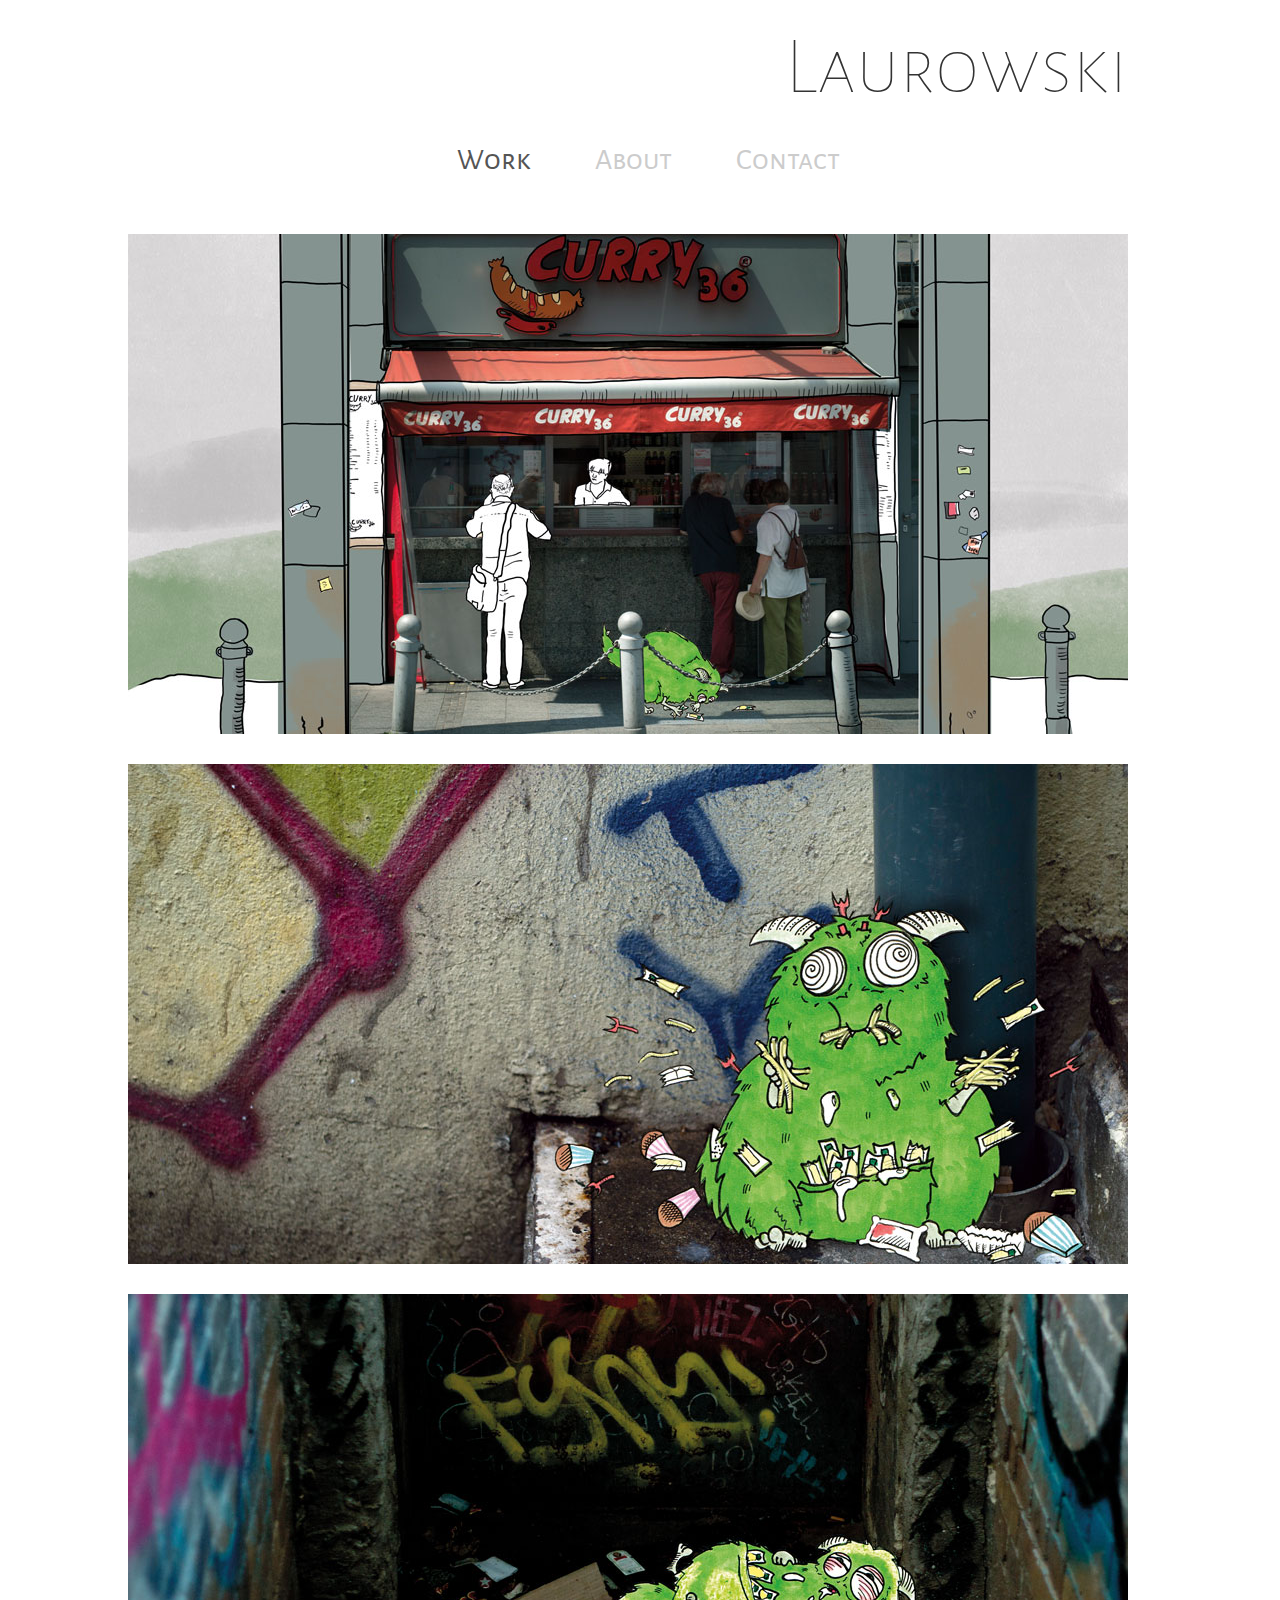
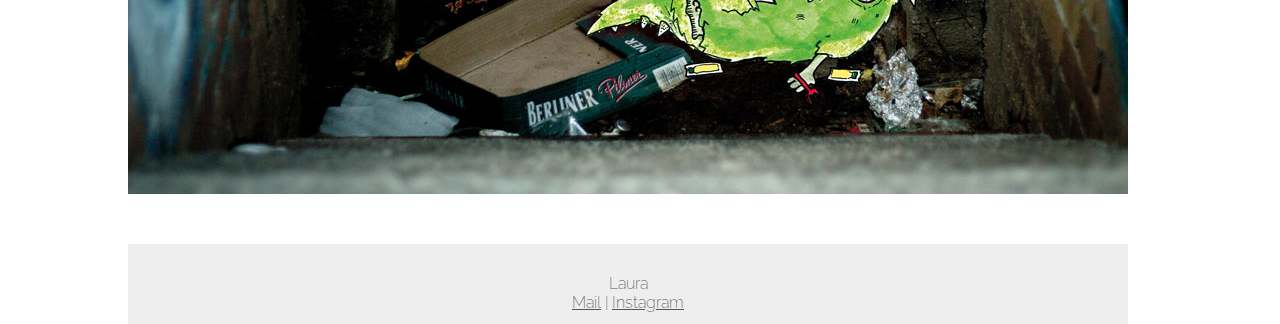
<file: index.html>
<html>
<head>
  <title>LAUROWSKI</title>
  <meta charset="utf-8"/>
  <link rel="stylesheet" type="text/css" href="css/main.css">
</head>

<body>
  <div class="body">
      <div class="wrapper">

        <div class="row">
          <div class="titel">Laurowski</div>
        </div>

        <nav class="navi">
          <ul>
            <li><a href="index.html" id="markiert">Work</a></li>
            <li><a href="about.html">About</a></li>
            <li><a href="contact.html">Contact</a></li>
          </ul>
        </nav>

        <div class="content">
          <img src="images/03_Pommesmonster.jpg" class="work_img">
          <img src="images/06_Pommesmonster.jpg" class="work_img">
          <img src="images/09_Pommesmonster.jpg" class="work_img">
        </div>

        <div class="footer">
          Laura<br />
          <a href="mailto:s0554642@htw-berlin.de">Mail</a> | <a href="http://instagram.com/laurovskaya" target="_blank">Instagram</a>
        </div>
      </div>
  </div>

</body>
</html>
</file>
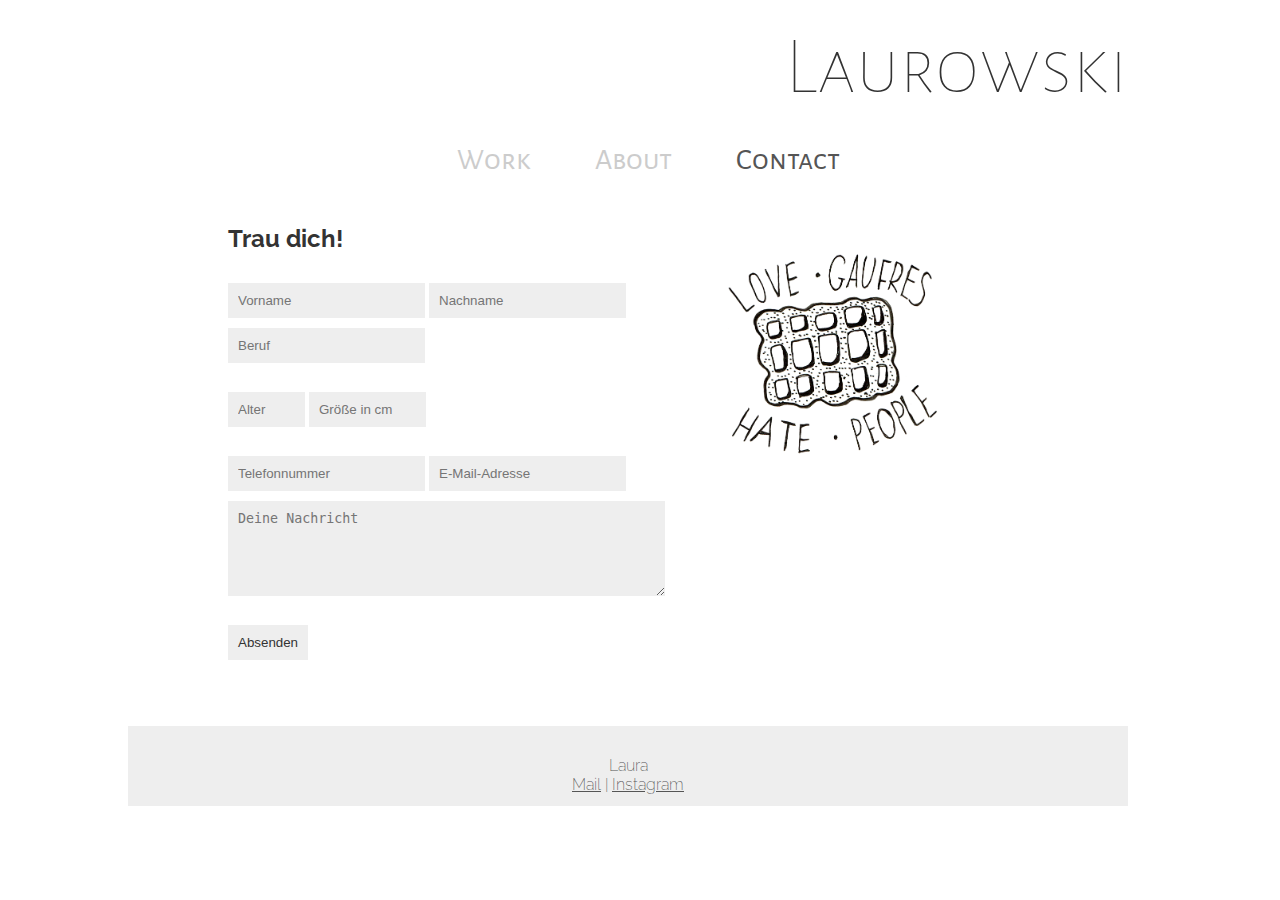
<file: contact.html>
<html>
<head>
  <title>LAUROWSKI</title>
  <meta charset="utf-8"/>
  <link rel="stylesheet" type="text/css" href="css/main.css">
</head>

<body>
  <div class="body">
      <div class="wrapper">

        <div class="row">
          <div class="titel">Laurowski</div>
        </div>

        <nav class="navi">
          <ul>
            <li><a href="index.html">Work</a></li>
            <li><a href="about.html">About</a></li>
            <li><a href="contact.html" id="markiert">Contact</a></li>
          </ul>
        </nav>

        <div class="content">

          <div class="contact">
          <h2>Trau dich!</h2>

          <form>
            <input type="text" name="Vorname" placeholder="Vorname" size="20">
            <input type="text" name="Nachname" placeholder="Nachname" size="20"><br/>
            <input type="text" name="Beruf" placeholder="Beruf" size="20"><br /><br />
            <input type="text" name="Alter" placeholder="Alter" size="5">
            <input type="text" name="Groesse" placeholder="Größe in cm" size="10"><br/><br />
            <input type="text" name="Telefonnummer" placeholder="Telefonnummer" size="20">
            <input type="text" name="E-Mail" placeholder="E-Mail-Adresse" size="20"><br />
            <textarea name="Nachricht" placeholder="Deine Nachricht" rows="5" cols="50"></textarea><br />
            <br />
            <button type="button" name="send">Absenden</button>
          </form>
          </div>

          <div class="waffel">
            <img src="images/Laura_Waffel.png">
          </div>

          <div class="clear"></div>
        </div>

        <div class="footer">
          Laura<br />
          <a href="mailto:s0554642@htw-berlin.de">Mail</a> | <a href="http://instagram.com/laurovskaya" target="_blank">Instagram</a>
        </div>
      </div>
  </div>

</body>
</html>
</file>
<file: css/main.css>
@import url(https://fonts.googleapis.com/css?family=Special+Elite);
@import url(https://fonts.googleapis.com/css?family=Alegreya+Sans+SC:400,100,800,700);
@import url(https://fonts.googleapis.com/css?family=Raleway:400,200,600);


body {
  width: 95%;
  margin: 20px;
  padding: 0;
  font-family: "Raleway", "Helvetica", "Arial", "sans-serif";
  font-weight: 200;
  background-color: #fff;
  color: #333;
}

a, a:link, a:visited, a:active {
  color: #555;
  text-decoration: none;
}

a:hover {
  color: #eee;
  text-decoration: underline;
}

input, textarea, button {
  color:#333;
  padding: 10px;
  border: 1px #999;
  background-color: #eee;
  margin-top: 10px;
}

.wrapper {
  margin-top: 0px;
  margin-left: auto;
  margin-right: auto;
  height: 90%;
  max-width: 1000px;
  border-radius: 5px;
}

.row {
  width: 100%;
  display: inline-block;
  padding: 0;
}

.titel {
  font-family: 'Alegreya Sans SC', sans-serif, "Helvetica", "Arial";
  font-size: 80px;
  font-weight: 100;
  text-align: right;
}

.navi {
  text-align: center;
  list-style: none;
}

.navi li {
  display: inline-block;
  padding-left: 30px;
  padding-right: 30px;
  padding-top: 10px;
  padding-bottom: 10px;
  font-family: "Alegreya Sans SC", cursive, "Helvetica", "Arial";
  font-weight: 400;
  font-size: 30px;
}

.navi a:link, a:visited {
  text-decoration: none;
  cursor: auto;
  color: #ccc;

}

.navi a:hover, a:active {
  color: #999;
}

.navi #markiert {
  color: #555;
}

.content {
  text-align: center;
}

.clear {
  clear: left;
}

.contact {
  margin-left: 10%;
  width: 50%;
  float: left;
  text-align: left;
}

.work_img {
  max-width:100%;
  max-height:100%;
  margin-top: 30px;
}

.selfie {
  height: 400px;
  width: auto;
  margin-bottom: 30px;
}

.waffel {
  float: left;
  margin-top: 50px;
}

.waffel img {
  height: 200px;
  width: auto;
}

.footer {
  background-color: #eee;
  margin-top: 50px;
  height: 50px;
  padding-top: 30px;
  text-align: center;
  color: #555;
}

.footer a {
  color: #555;
  text-decoration: underline;
}


.content {
    -webkit-animation: fadein 2s; /* Safari, Chrome and Opera > 12.1 */
       -moz-animation: fadein 2s; /* Firefox < 16 */
        -ms-animation: fadein 2s; /* Internet Explorer */
         -o-animation: fadein 2s; /* Opera < 12.1 */
            animation: fadein 2s;
}

@keyframes fadein {
    from { opacity: 0; }
    to   { opacity: 1; }
}

/* Firefox < 16 */
@-moz-keyframes fadein {
    from { opacity: 0; }
    to   { opacity: 1; }
}

/* Safari, Chrome and Opera > 12.1 */
@-webkit-keyframes fadein {
    from { opacity: 0; }
    to   { opacity: 1; }
}

/* Internet Explorer */
@-ms-keyframes fadein {
    from { opacity: 0; }
    to   { opacity: 1; }
}

/* Opera < 12.1 */
@-o-keyframes fadein {
    from { opacity: 0; }
</file>
